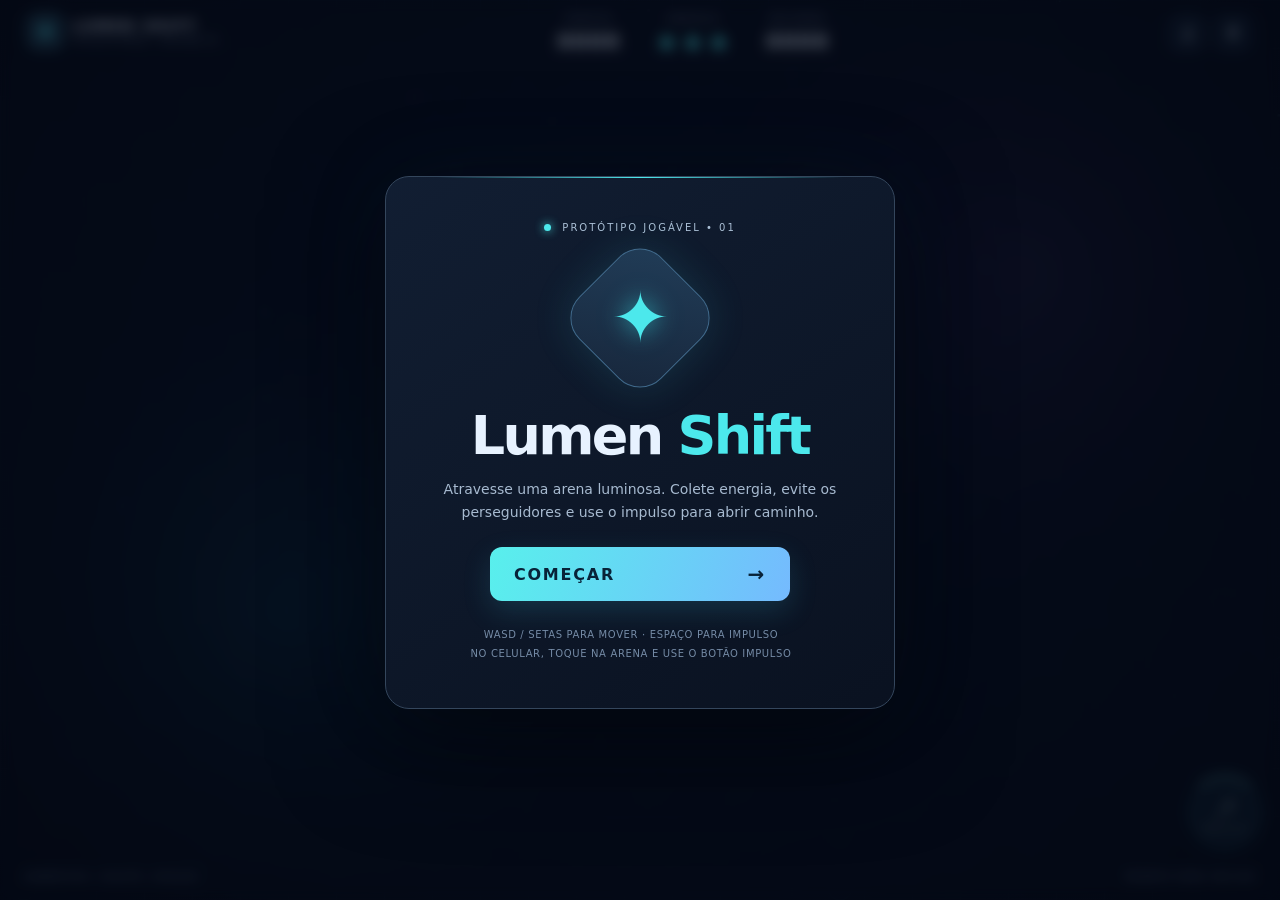
<file: demo/index.html>
<!doctype html>
<html lang="pt-BR">
<head>
  <meta charset="utf-8">
  <meta name="viewport" content="width=device-width, initial-scale=1, viewport-fit=cover">
  <meta name="theme-color" content="#080d1a">
  <meta name="description" content="Lumen Shift: jogo arcade ultraleve em HTML5 do PocketForge.">
  <title>Lumen Shift — PocketForge</title>
  <link rel="stylesheet" href="style.css">
</head>
<body>
  <main id="app" aria-label="Jogo Lumen Shift">
    <canvas id="game" aria-label="Arena do jogo"></canvas>
    <div class="vignette" aria-hidden="true"></div>
    <header class="topbar">
      <div class="branding"><span class="brand-mark">✦</span><div><strong>LUMEN SHIFT</strong><small>POCKETFORGE / ARCADE 01</small></div></div>
      <div class="stats" aria-live="polite">
        <div><small>PONTOS</small><strong id="score">0000</strong></div>
        <div><small>ENERGIA</small><strong id="energy">◆ ◆ ◆</strong></div>
        <div><small>RECORDE</small><strong id="best">0000</strong></div>
      </div>
      <div class="toolbar">
        <button type="button" id="mute" aria-label="Ativar ou desativar o áudio" title="Áudio">♫</button>
        <button type="button" id="pause" aria-label="Pausar ou continuar" title="Pausar">Ⅱ</button>
      </div>
    </header>
    <div id="centerOverlay" class="overlay active" role="dialog" aria-modal="true" aria-labelledby="overlayTitle">
      <div class="panel">
        <div class="eyebrow"><span class="dot"></span> PROTÓTIPO JOGÁVEL • 01</div>
        <div class="emblem" aria-hidden="true"><div class="emblem-inner">✦</div></div>
        <h1 id="overlayTitle">Lumen <em>Shift</em></h1>
        <p id="overlayDescription">Atravesse uma arena luminosa. Colete energia, evite os perseguidores e use o impulso para abrir caminho.</p>
        <button type="button" class="primary" id="primaryButton">COMEÇAR <span>→</span></button>
        <p class="instructions">WASD / SETAS PARA MOVER · ESPAÇO PARA IMPULSO<br>NO CELULAR, TOQUE NA ARENA E USE O BOTÃO IMPULSO</p>
      </div>
    </div>
    <div class="bottombar" aria-hidden="true"><span>SOBREVIVA. COLETE. EVOLUA.</span><span id="status">PRONTO PARA INICIAR</span></div>
    <button type="button" id="dash" class="dash" aria-label="Usar impulso" disabled><span>↗</span><small>IMPULSO</small><span class="cooldown" id="cooldown"></span></button>
  </main>
  <script src="engine/compact.js" defer></script>
  <script src="engine/tilepack.js" defer></script>
  <script src="engine/state.js" defer></script>
  <script src="engine/audio.js" defer></script>
  <script src="game.js" defer></script>
</body>
</html>
</file>
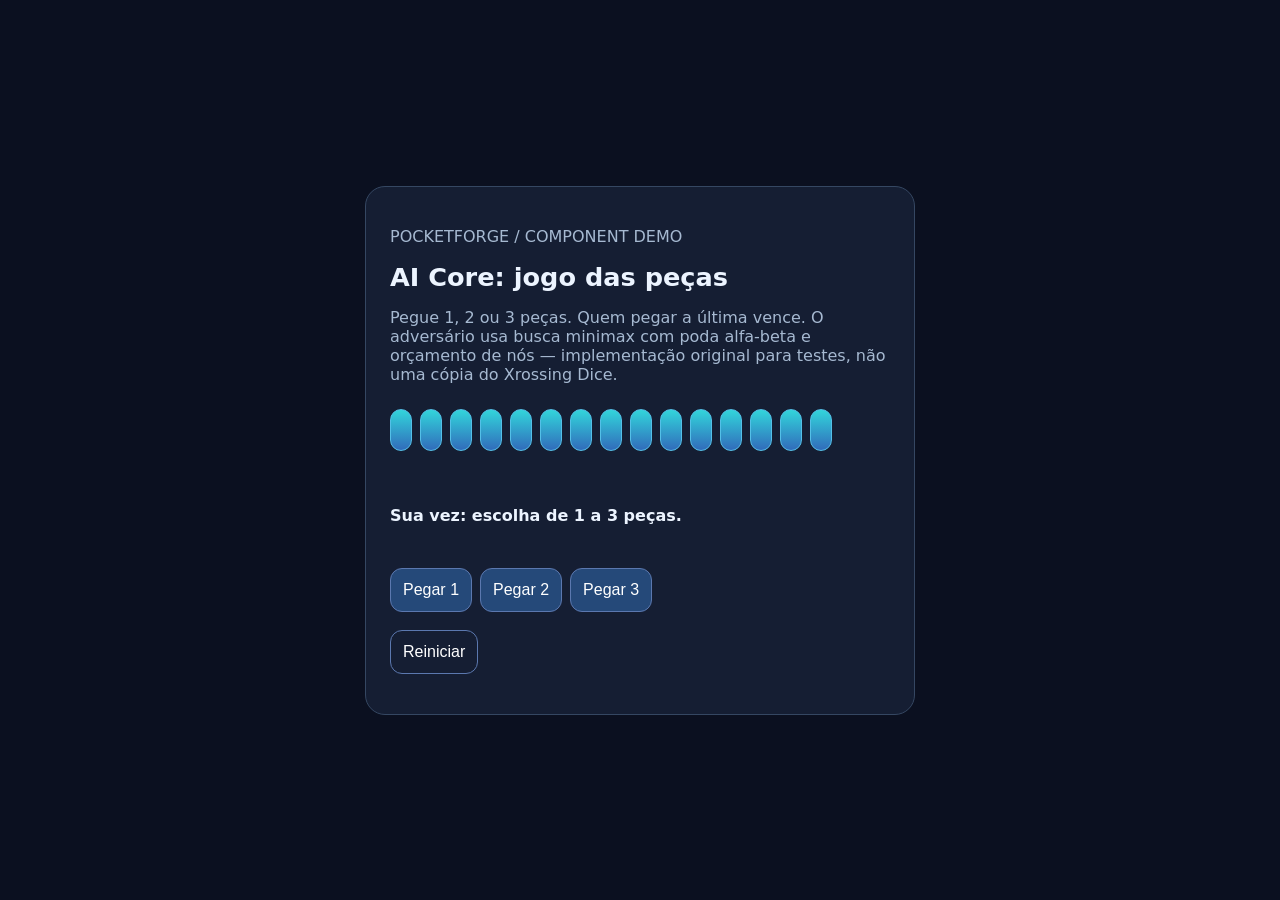
<file: demo/ai-lab.html>
<!doctype html>
<html lang="pt-BR">
<head><meta charset="utf-8"><meta name="viewport" content="width=device-width, initial-scale=1"><title>PocketForge · AI Core Demo</title>
<style>
:root{color-scheme:dark;font:16px system-ui,Arial;background:#0b1020;color:#ecf4ff}
body{margin:0;min-height:100vh;display:grid;place-items:center;padding:16px;box-sizing:border-box}
main{width:min(550px,100%);background:#151e33;border:1px solid #354762;border-radius:20px;padding:24px;box-sizing:border-box}
h1{font-size:1.6rem;margin:.2em 0}.muted{color:#a6b9d1}#piles{display:flex;flex-wrap:wrap;gap:8px;min-height:72px;margin:25px 0}
#piles span{display:block;width:20px;height:40px;border:1px solid #54bfe7;border-radius:12px;background:linear-gradient(#32d5db,#316cbb)}
button{cursor:pointer;border:1px solid #5b78af;border-radius:12px;padding:12px;background:#254979;color:white;font-size:1rem}
button:disabled{opacity:.35;cursor:default}#controls{display:flex;gap:8px;flex-wrap:wrap}
#reset{background:transparent;margin-top:18px}#turn{font-weight:700;min-height:46px}
</style></head>
<body>
<main><p class="muted">POCKETFORGE / COMPONENT DEMO</p><h1>AI Core: jogo das peças</h1>
<p class="muted">Pegue 1, 2 ou 3 peças. Quem pegar a última vence. O adversário usa busca minimax com poda alfa-beta e orçamento de nós — implementação original para testes, não uma cópia do Xrossing Dice.</p>
<div id="piles" role="img" aria-label="Peças restantes"></div>
<p id="turn" aria-live="polite"></p>
<div id="controls"><button data-take="1">Pegar 1</button><button data-take="2">Pegar 2</button><button data-take="3">Pegar 3</button></div>
<button id="reset">Reiniciar</button><p class="muted" id="stats" aria-live="polite"></p>
</main>
<script src="engine/ai.js"></script>
<script>
"use strict";
(()=>{
 const pieces=document.getElementById("piles"),turn=document.getElementById("turn"),stats=document.getElementById("stats");
 const buttons=[...document.querySelectorAll("[data-take]")],state={remaining:15,playerTurn:true};
 function show(){
   pieces.replaceChildren(...Array.from({length:state.remaining},()=>document.createElement("span")));
   pieces.setAttribute("aria-label",state.remaining+" peças restantes");
   buttons.forEach(b=>b.disabled=!state.playerTurn||state.remaining===0||+b.dataset.take>state.remaining);
   if(state.remaining===0)turn.textContent=state.playerTurn?"Você perdeu.":"Você venceu!";
   else turn.textContent=state.playerTurn?"Sua vez: escolha de 1 a 3 peças.":"IA pensando...";
 }
 function cpu(){
   if(state.remaining===0)return;
   const search=window.PocketForgeAI.searchBestMove({
     state,depth:12,maxNodes:50000,maximizing:true,
     legalMoves:s=>Array.from({length:Math.min(3,s.remaining)},(_,i)=>i+1),
     applyMove:(s,n,isMax)=>{const undo={remaining:s.remaining,playerTurn:s.playerTurn};s.remaining-=n;s.playerTurn=!s.playerTurn;return undo;},
     undoMove:(s,n,isMax,old)=>{s.remaining=old.remaining;s.playerTurn=old.playerTurn;},
     isTerminal:s=>s.remaining===0,
     evaluate:s=>s.remaining===0?(s.playerTurn?100:-100):0
   });
   // At leaf, playerTurn means next to move; last mover wins.
   // max side represents CPU (playerTurn=false at root); the evaluation
   // uses parity of playerTurn only, keeping roles consistent recursively.
   const step=search.move||1;
   state.remaining-=Math.min(step,state.remaining);state.playerTurn=true;
   stats.textContent="IA: "+step+" peça(s) · "+search.nodes+" nós · "+search.prunes+" podas";
   show();
 }
 for(const b of buttons)b.addEventListener("click",()=>{
   const take=+b.dataset.take;if(!state.playerTurn||take>state.remaining)return;
   state.remaining-=take;state.playerTurn=false;
   if(state.remaining===0){show();return;}
   show();cpu();
 });
 document.getElementById("reset").addEventListener("click",()=>{
   state.remaining=15;state.playerTurn=true;stats.textContent="";show();
 });
 show();
})();
</script>
</body></html>
</file>
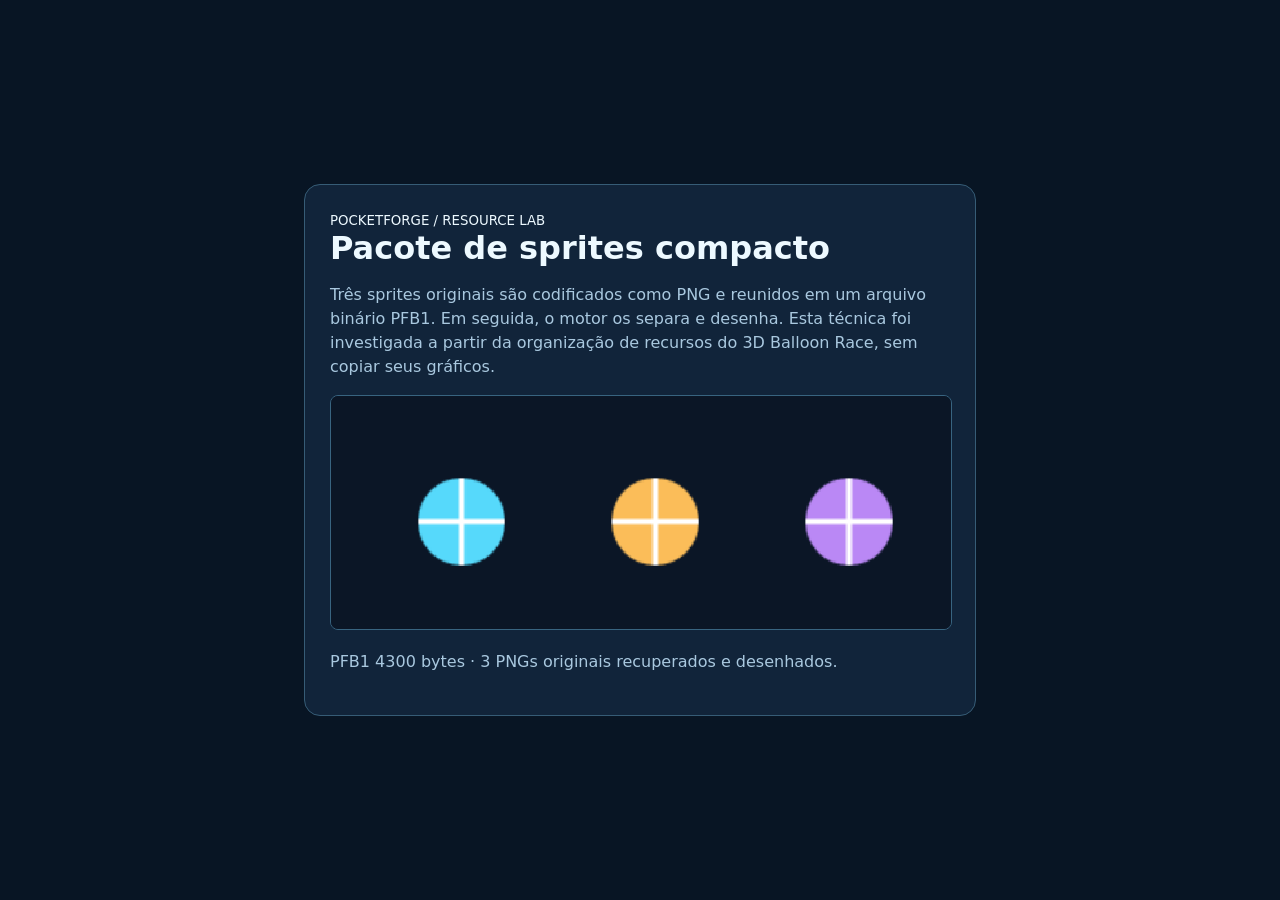
<file: demo/assets-lab.html>
<!doctype html>
<html lang="pt-BR"><head><meta charset="utf-8"><meta name="viewport" content="width=device-width,initial-scale=1"><title>PocketForge · Asset Pack Lab</title>
<style>:root{font:16px system-ui;color-scheme:dark;background:#081524;color:#edf9ff}
body{margin:0;min-height:100vh;display:grid;place-items:center;padding:20px;box-sizing:border-box}
main{width:min(620px,100%);background:#11243a;border:1px solid #365c76;padding:25px;border-radius:16px}
h1{margin:0 0 12px}p{color:#a9c8df;line-height:1.5}
canvas{width:100%;height:auto;image-rendering:pixelated;border:1px solid #386480;border-radius:8px}
</style></head><body><main><small>POCKETFORGE / RESOURCE LAB</small>
<h1>Pacote de sprites compacto</h1>
<p>Três sprites originais são codificados como PNG e reunidos em um arquivo binário PFB1. Em seguida, o motor os separa e desenha. Esta técnica foi investigada a partir da organização de recursos do 3D Balloon Race, sem copiar seus gráficos.</p>
<canvas id="stage" width="480" height="180"></canvas><p id="stats" role="status">Gerando recursos...</p>
<script src="engine/assets.js"></script>
<script>
"use strict";
(async()=>{
 const P=window.PocketForgeAssets,stage=document.getElementById("stage"),ctx=stage.getContext("2d");
 const sprites=[];
 for(let i=0;i<3;i++){
  const tmp=document.createElement("canvas");tmp.width=64;tmp.height=64;
  const c=tmp.getContext("2d");c.clearRect(0,0,64,64);
  const colors=["#56d9fb","#fbbd59","#ba88f5"];
  c.fillStyle=colors[i];c.beginPath();c.arc(32,32,24,0,Math.PI*2);c.fill();
  c.strokeStyle="#ffffff";c.lineWidth=3;
  c.beginPath();c.moveTo(32,8);c.lineTo(32,56);c.moveTo(8,32);c.lineTo(56,32);c.stroke();
  const blob=await new Promise(resolve=>tmp.toBlob(resolve,"image/png"));
  if(!blob)throw new Error("PNG encoding unsupported");
  sprites.push({type:"png",data:new Uint8Array(await blob.arrayBuffer())});
 }
 const packed=P.encode(sprites),unpacked=P.decode(packed);
 ctx.fillStyle="#0b1626";ctx.fillRect(0,0,480,180);
 for(let i=0;i<unpacked.length;i++){
  const resource=new Blob([unpacked[i].data],{type:"image/png"});
  const bitmap=await createImageBitmap(resource);
  ctx.drawImage(bitmap,56+i*150,52,90,90);bitmap.close();
 }
 document.getElementById("stats").textContent="PFB1 "+packed.byteLength+" bytes · "+unpacked.length+" PNGs originais recuperados e desenhados.";
})().catch(err=>{document.getElementById("stats").textContent="Erro: "+err.message;throw err;});
</script></main></body></html>
</file>
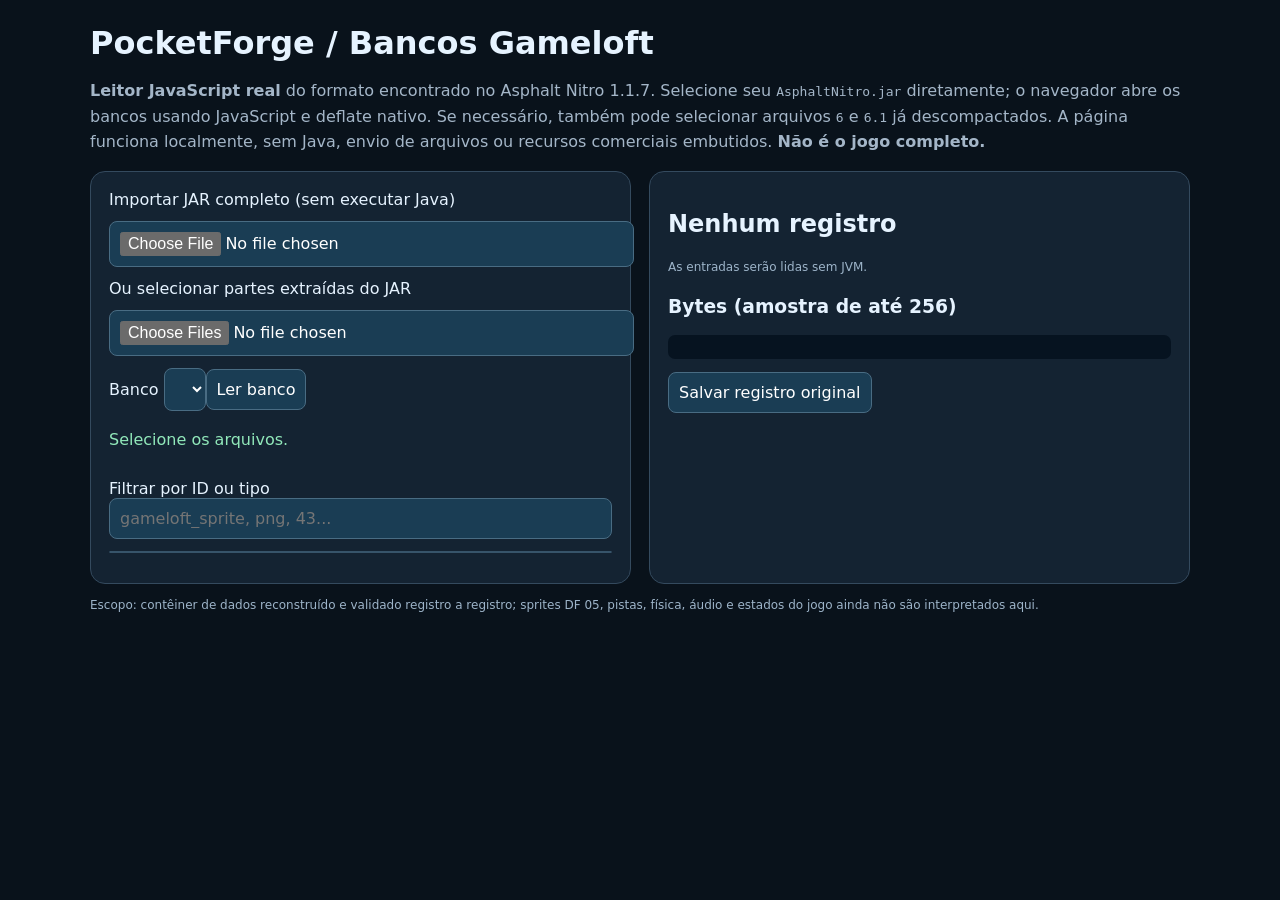
<file: demo/gameloft-bank-lab.html>
<!doctype html><html lang="pt-BR"><head><meta charset="utf-8"><meta name="viewport" content="width=device-width,initial-scale=1">
<title>PocketForge · Banco Gameloft em JS</title>
<style>:root{color-scheme:dark;font-family:system-ui;background:#09121b;color:#e6f3ff}body{margin:0 auto;padding:24px;max-width:1100px}h1{margin:0}p{color:#a4b6c8;line-height:1.6}main{display:grid;grid-template-columns:1fr 1fr;gap:18px}.pane{border:1px solid #344a5e;border-radius:15px;padding:18px;background:#142332}.btn,input,select,button{font:inherit}button,input,select{padding:10px;border:1px solid #496c83;border-radius:8px;background:#1a3d54;color:white}button{cursor:pointer}input[type=search]{width:100%}input[type=file]{width:100%;margin:12px 0}.entries{max-height:450px;overflow:auto;margin:12px 0;border:1px solid #37546a;border-radius:7px}.entries button{display:block;width:100%;border-radius:0;text-align:left;border:0;border-bottom:1px solid #31475a;font-size:13px}.entries button:hover,.entries button[aria-pressed=true]{background:#286080}pre{background:#061320;padding:12px;border-radius:7px;white-space:pre-wrap;overflow-wrap:anywhere;max-height:340px;overflow:auto}img{max-width:100%;image-rendering:pixelated;border:1px solid #526981}.muted{font-size:12px;color:#9db4c9}#status{min-height:36px;color:#91e8ba}@media(max-width:650px){main{grid-template-columns:1fr}body{padding:12px}}</style></head>
<body><h1>PocketForge / Bancos Gameloft</h1><p><strong>Leitor JavaScript real</strong> do formato encontrado no Asphalt Nitro 1.1.7. Selecione seu <code>AsphaltNitro.jar</code> diretamente; o navegador abre os bancos usando JavaScript e deflate nativo. Se necessário, também pode selecionar arquivos <code>6</code> e <code>6.1</code> já descompactados. A página funciona localmente, sem Java, envio de arquivos ou recursos comerciais embutidos. <strong>Não é o jogo completo.</strong></p>
<main><section class="pane"><label>Importar JAR completo (sem executar Java)<input id="jar" type="file" accept=".jar,.zip"></label><label>Ou selecionar partes extraídas do JAR<input id="files" type="file" multiple></label><label>Banco <select id="bank"></select></label><button id="load">Ler banco</button><p id="status" role="status">Selecione os arquivos.</p><label>Filtrar por ID ou tipo<input id="search" type="search" placeholder="gameloft_sprite, png, 43..."></label><p class="muted" id="summary"></p><div class="entries" id="entries"></div></section>
<section class="pane"><h2 id="title">Nenhum registro</h2><p id="meta" class="muted">As entradas serão lidas sem JVM.</p><div id="preview"></div><h3>Bytes (amostra de até 256)</h3><pre id="hex"></pre><button id="save" disabled>Salvar registro original</button></section></main>
<p class="muted">Escopo: contêiner de dados reconstruído e validado registro a registro; sprites DF 05, pistas, física, áudio e estados do jogo ainda não são interpretados aqui.</p>
<script src="engine/gameloft-banks.js"></script><script src="engine/zip-jar.js"></script>
<script>(()=>{"use strict";
const $=id=>document.getElementById(id);let files=new Map(),jar=null,records=[],selected=null,prevURL=null;
function err(msg){$('status').textContent=msg;}
function show(){const filter=$('search').value.trim().toLowerCase(),matched=records.filter(r=>String(r.index).includes(filter)||r.type.includes(filter));
 $('summary').textContent=matched.length+' correspondências · '+records.length+' entradas no banco';
 $('entries').replaceChildren(...matched.slice(0,700).map(r=>{const b=document.createElement('button');b.textContent='#'+r.index+'  ·  '+r.type+'  ·  '+r.data.length+' bytes';b.setAttribute('aria-pressed',selected===r);b.onclick=()=>select(r);return b;}));
}
function select(r){selected=r;$('title').textContent='Registro #'+r.index;$('meta').textContent='Parte '+r.part+' · '+r.type+' · tag '+r.tag+' · bytes ['+r.begin+','+r.end+')';
 $('hex').textContent=Array.from(r.data.subarray(0,256),n=>n.toString(16).padStart(2,'0')).join(' ');$('save').disabled=false;
 if(prevURL)URL.revokeObjectURL(prevURL);$('preview').replaceChildren();
 if(r.type==='png'){const start=r.tag<=2?1:0;prevURL=URL.createObjectURL(new Blob([r.data.subarray(start)],{type:'image/png'}));const im=new Image();im.alt='PNG local extraído';im.src=prevURL;$('preview').append(im);}
 show();
}
$('jar').onchange=async e=>{try{const f=e.target.files[0];if(!f)return;jar=window.PocketForgeJarReader.readZIP(await f.arrayBuffer());files.clear();const bases=jar.names.filter(x=>/^(?:[0-9]+|EN|dataIGPSprites)$/.test(x)).sort((a,b)=>a.localeCompare(b,undefined,{numeric:true}));$('bank').replaceChildren(...bases.map(name=>{const o=document.createElement('option');o.value=name;o.textContent=name;return o;}));err('JAR carregado: '+jar.names.length+' entradas ZIP, '+bases.length+' bancos.');}catch(ex){jar=null;err(ex.name+': '+ex.message);}};
$('files').onchange=e=>{jar=null;files=new Map([...e.target.files].map(f=>[f.name,f]));const bases=[...files.keys()].filter(x=>!x.includes('.')).sort((a,b)=>a.localeCompare(b));$('bank').replaceChildren(...bases.map(name=>{const o=document.createElement('option');o.value=name;o.textContent=name;return o;}));err(files.size+' arquivos selecionados.');};
$('load').onclick=async()=>{const base=$('bank').value,mainFile=files.get(base);if(!jar&&!mainFile){err('Selecione um JAR ou banco base.');return;}
 try{const main=jar?await jar.get(base):new Uint8Array(await mainFile.arrayBuffer()),parts={};for(let i=1;i<main[2];i++){if(jar)parts[i]=await jar.get(base+'.'+i);else{const file=files.get(base+'.'+i);if(!file)throw Error('Parte ausente: '+base+'.'+i);parts[i]=new Uint8Array(await file.arrayBuffer());}}
 records=window.PocketForgeGameloftBanks.parse(main,parts);selected=null;err(records.length+' registros verificados; nenhum arquivo foi modificado.');$('title').textContent='Banco '+base;$('save').disabled=true;$('hex').textContent='';$('preview').replaceChildren();show();}
 catch(e){records=[];show();err(e.name+': '+e.message);}
};
$('search').oninput=show;
$('save').onclick=()=>{if(!selected)return;const u=URL.createObjectURL(new Blob([selected.data],{type:'application/octet-stream'})),a=document.createElement('a');a.href=u;a.download='record_'+selected.index+'.bin';a.click();setTimeout(()=>URL.revokeObjectURL(u),5000);};
})();</script></body></html>
</file>
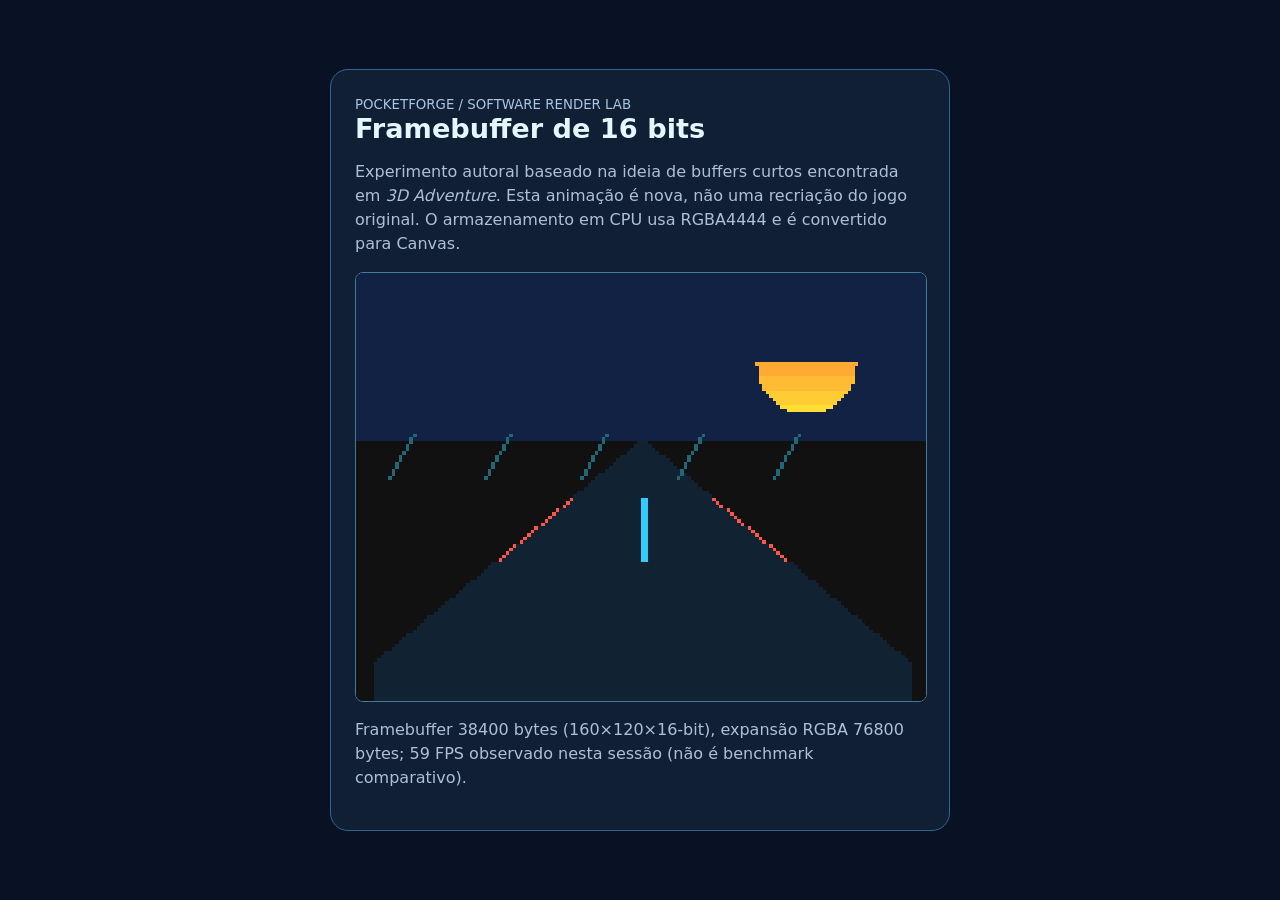
<file: demo/pixel-lab.html>
<!doctype html>
<html lang="pt-BR">
<head><meta charset="utf-8"><meta name="viewport" content="width=device-width,initial-scale=1">
<title>PocketForge — Pixel Buffer Lab</title>
<style>
:root{color-scheme:dark;font:16px system-ui;background:#081224;color:#e4f7ff}
body{min-height:100vh;box-sizing:border-box;display:grid;place-items:center;margin:0;padding:18px}
main{max-width:620px;width:100%;box-sizing:border-box;border:1px solid #30668d;border-radius:18px;background:#111f35;padding:24px}
h1{font-size:1.7rem;margin:0 0 10px}p{line-height:1.5;color:#acc0d8}
canvas{display:block;max-width:100%;width:100%;aspect-ratio:4/3;border:1px solid #42799e;image-rendering:pixelated;border-radius:8px;background:black}
small{color:#a8c7e2}
</style>
</head><body><main>
<small>POCKETFORGE / SOFTWARE RENDER LAB</small>
<h1>Framebuffer de 16 bits</h1>
<p>Experimento autoral baseado na ideia de buffers curtos encontrada em <em>3D Adventure</em>. Esta animação é nova, não uma recriação do jogo original. O armazenamento em CPU usa RGBA4444 e é convertido para Canvas.</p>
<canvas id="lab" width="160" height="120" aria-label="Demonstração de paisagem em perspectiva"></canvas>
<p id="info" aria-live="polite">Preparando renderizador...</p>
</main>
<script src="engine/pixels.js"></script>
<script>
"use strict";
(()=>{
 const P=window.PocketForgePixels,canvas=document.getElementById("lab");
 const ctx=canvas.getContext("2d",{alpha:false}),surface=P.createSurface(160,120);
 const info=document.getElementById("info");
 let frames=0,start=performance.now();
 function frame(t){
   const tick=t*.0004, W=160,H=120,horizon=47;
   const sky=P.pack(10,30,65,255),ground=P.pack(12,23,24,255),light=P.pack(59,207,255,255);
   surface.clear(sky);surface.rect(0,horizon,W,H-horizon,ground);
   const sunX=120+Math.round(Math.sin(tick)*15);
   for(let y=0;y<14;y++){
     let xrad=Math.floor(Math.sqrt(Math.max(0,14*14-y*y)));
     surface.rect(sunX-xrad,25+y,2*xrad+1,1,P.pack(255,165+Math.round(y*4),55,255));
   }
   for(let y=horizon;y<H;y++){
     const dy=y-horizon+1,half=Math.min(75,Math.floor(1.2*dy));
     const xL=Math.floor(W/2-half),xR=Math.floor(W/2+half);
     const road=(Math.floor((500/dy+tick*35)/15)%2===0);
     surface.rect(xL,y,xR-xL+1,1,P.pack(22,36,52,255));
     if(road && dy>12){
       surface.rect(Math.floor(W/2),y,1+dy/80,1,light);
       surface.set(xL,y,P.pack(255,80,70,255));
       surface.set(xR,y,P.pack(255,80,70,255));
     }
   }
   for(let i=0;i<6;i++){
     const base=4+i*27-Math.floor(tick*35)%27;
     surface.line(base,horizon-2,base-7,horizon+10,P.pack(35,95,119,255));
   }
   surface.flush(ctx);
   frames++;
   if(frames%30===0){
     const fps=Math.round(frames*1000/(performance.now()-start));
     info.textContent="Framebuffer "+surface.pixels.byteLength+" bytes (160×120×16-bit), expansão RGBA "+(W*H*4)+" bytes; "+fps+" FPS observado nesta sessão (não é benchmark comparativo).";
   }
   requestAnimationFrame(frame);
 }
 requestAnimationFrame(frame);
})();
</script>
</body></html>
</file>
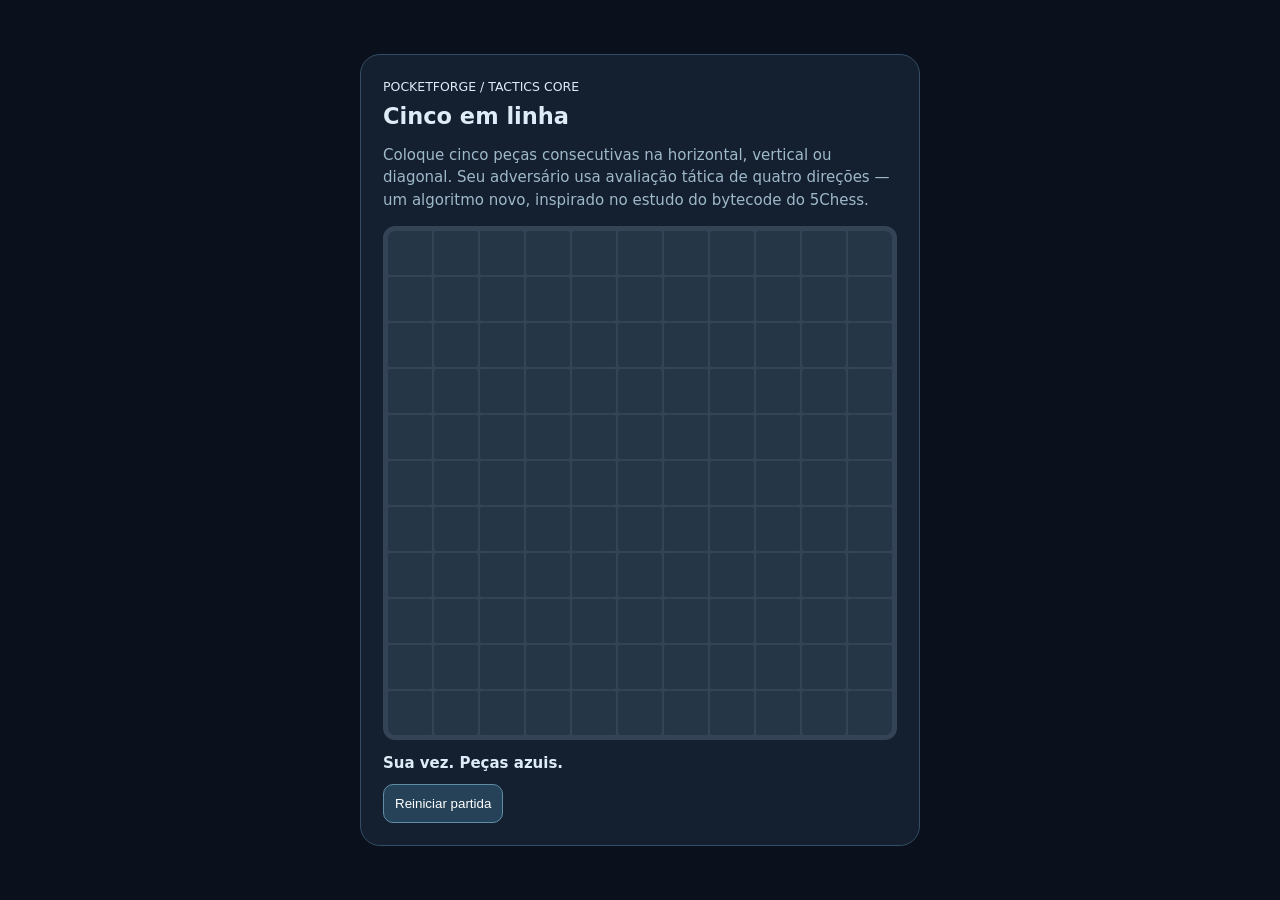
<file: demo/tactics-lab.html>
<!doctype html>
<html lang="pt-BR"><head><meta charset="utf-8"><meta name="viewport" content="width=device-width,initial-scale=1">
<title>PocketForge — Tactics Lab</title>
<style>
:root{font:15px system-ui; color-scheme:dark;background:#0a101c;color:#ddecf7}
*{box-sizing:border-box}body{margin:0;min-height:100vh;display:grid;place-items:center;padding:16px}
main{background:#141f30;border:1px solid #344e65;border-radius:20px;padding:22px;width:min(560px,100%)}
h1{margin:8px 0;font-size:1.5rem}p{color:#9eb9c9;line-height:1.5}
#board{display:grid;grid-template-columns:repeat(11,minmax(0,1fr));gap:2px;background:#344456;border:5px solid #344456;border-radius:12px;overflow:hidden;aspect-ratio:1}
.cell{border:0;border-radius:2px;background:#253746;padding:0;display:grid;place-items:center;min-width:0;cursor:pointer}
.cell:focus-visible{outline:3px solid #75dfff;outline-offset:-3px}
.cell span{width:70%;height:70%;border-radius:50%}
.cell.you span{background:#75dfff;box-shadow:0 0 8px #75dfff}
.cell.cpu span{background:#ffb85f;box-shadow:0 0 7px #ffb85f}
.cell.last{background:#3b5562}
#message{font-weight:700;margin-top:14px;min-height:22px}
#reset{border:1px solid #5f8da5;background:#254258;border-radius:10px;color:white;padding:11px;margin-top:8px}
</style></head><body><main><small>POCKETFORGE / TACTICS CORE</small>
<h1>Cinco em linha</h1><p>Coloque cinco peças consecutivas na horizontal, vertical ou diagonal. Seu adversário usa avaliação tática de quatro direções — um algoritmo novo, inspirado no estudo do bytecode do 5Chess.</p>
<div id="board" aria-label="Tabuleiro de onze por onze"></div>
<div id="message" role="status">Sua vez. Peças azuis.</div>
<button id="reset">Reiniciar partida</button>
<script src="engine/tactics.js"></script>
<script>
"use strict";
(()=>{
 const T=window.PocketForgeTactics,el=document.getElementById("board"),message=document.getElementById("message");
 let board,turn=1,ended=false;
 const buttons=[];
 for(let y=0;y<11;y++)for(let x=0;x<11;x++){
  const b=document.createElement("button");b.type="button";b.className="cell";
  b.setAttribute("aria-label","Linha "+(y+1)+", coluna "+(x+1));
  b.dataset.x=x;b.dataset.y=y;b.append(document.createElement("span"));
  b.onclick=()=>human(x,y);el.append(b);buttons.push(b);
 }
 function render(last){
  for(let k=0;k<buttons.length;k++){
   const b=buttons[k],value=board.cells[k];
   b.className="cell"+(value===1?" you":value===2?" cpu":"")+(last===k?" last":"");
   b.disabled=ended||turn!==1||value!==0;
  }
 }
 function reset(){
  board=T.makeBoard(11);turn=1;ended=false;message.textContent="Sua vez. Peças azuis.";render();
 }
 function human(x,y){
  if(ended||turn!==1||!T.place(board,x,y,1))return;
  if(T.winAt(board,x,y,1)){ended=true;message.textContent="Você venceu!";render(y*11+x);return;}
  turn=2;message.textContent="Computador calculando...";render(y*11+x);
  setTimeout(cpu,50);
 }
 function cpu(){
  if(ended||turn!==2)return;
  const move=T.chooseMove(board,2);
  if(!move){ended=true;message.textContent="Empate!";render();return;}
  T.place(board,move.x,move.y,2);
  if(T.winAt(board,move.x,move.y,2)){ended=true;message.textContent="Computador venceu.";render(move.y*11+move.x);return;}
  turn=1;message.textContent="Sua vez. A IA jogou: "+move.reason+".";render(move.y*11+move.x);
 }
 document.getElementById("reset").onclick=reset;reset();
})();
</script></main></body></html>
</file>
<file: demo/style.css>
:root{color-scheme:dark;--ink:#e7f2ff;--muted:#7c92ae;--bg:#080d1a;--line:#25354c;--cyan:#4ce8ec;--pink:#fa6fb5;--purple:#9986fc;font-family:Inter,"Segoe UI",system-ui,sans-serif}*{box-sizing:border-box}html,body{width:100%;height:100%;margin:0;overflow:hidden;background:var(--bg);color:var(--ink)}button{font:inherit;cursor:pointer;-webkit-tap-highlight-color:transparent}button:focus-visible{outline:2px solid var(--cyan);outline-offset:4px}#app{position:relative;width:100%;height:100dvh;min-height:320px;isolation:isolate;overflow:hidden;background:radial-gradient(circle at 60% 40%,#172542,#070c18 70%);touch-action:none}#game{position:absolute;width:100%;height:100%;display:block;touch-action:none}.vignette{position:absolute;inset:0;pointer-events:none;background:radial-gradient(ellipse 75% 80% at 50% 45%,transparent 25%,rgba(2,5,13,.72));z-index:1}.topbar{position:absolute;inset:0 0 auto;z-index:3;padding:clamp(12px,3vw,28px);padding-top:max(14px,env(safe-area-inset-top));display:flex;align-items:flex-start;justify-content:space-between;gap:14px;pointer-events:none}.topbar button{pointer-events:auto}.branding{display:flex;align-items:center;gap:10px;min-width:160px}.brand-mark{width:35px;height:35px;display:grid;place-items:center;border:1px solid #408f9f;border-radius:9px;background:#1b3547;color:var(--cyan);font-size:24px}.branding strong{display:block;font-size:13px;letter-spacing:.18em}.branding small{display:block;color:var(--muted);font-size:8px;letter-spacing:.18em;margin-top:3px}.stats{display:flex;gap:clamp(12px,3vw,40px);text-align:center}.stats small{display:block;color:var(--muted);font-size:9px;letter-spacing:.19em;margin-bottom:5px}.stats strong{font-size:clamp(12px,1.6vw,20px);letter-spacing:.09em;font-variant-numeric:tabular-nums}#energy{color:var(--cyan);white-space:nowrap}.toolbar{display:flex;gap:8px}.toolbar button{width:38px;height:38px;border:1px solid var(--line);border-radius:11px;background:#0d192bcc;color:var(--ink);font-size:17px}.toolbar button:hover{border-color:var(--cyan)}.overlay{position:absolute;inset:0;z-index:4;display:none;align-items:center;justify-content:center;padding:22px;background:rgba(4,10,21,.58);backdrop-filter:blur(7px)}.overlay.active{display:flex}.panel{width:min(510px,100%);padding:clamp(24px,5vw,45px);text-align:center;border:1px solid #34465c;border-radius:24px;background:linear-gradient(145deg,rgba(18,31,52,.97),rgba(10,18,33,.98));box-shadow:0 26px 110px #0009,0 0 90px #22538a1a;position:relative;overflow:hidden}.panel:before{content:"";position:absolute;left:10%;right:10%;height:1px;top:0;background:linear-gradient(90deg,transparent,var(--cyan),transparent)}.eyebrow{font-size:10px;letter-spacing:.2em;color:#abc0d6}.dot{display:inline-block;background:var(--cyan);border-radius:50%;width:7px;height:7px;margin-right:6px;box-shadow:0 0 10px var(--cyan)}.emblem{width:116px;height:116px;border:1px solid #416b8d;border-radius:30px;transform:rotate(45deg);margin:27px auto 32px;display:grid;place-items:center;background:linear-gradient(145deg,#213d58,#17263b);box-shadow:0 0 40px #3cc6db28}.emblem-inner{transform:rotate(-45deg);font-size:70px;color:var(--cyan);text-shadow:0 0 25px #39dce3a6}.panel h1{font-size:clamp(32px,7vw,54px);letter-spacing:-.05em;margin:0 0 14px;line-height:1.05}.panel h1 em{font-style:normal;color:var(--cyan)}.panel p{color:#a7bad0;line-height:1.6;font-size:14px;margin:0 auto 24px;max-width:400px}.primary{width:min(300px,100%);background:linear-gradient(110deg,#58f0ec,#75bafe);border:0;color:#082238;border-radius:12px;padding:15px 24px;font-weight:900;letter-spacing:.11em;box-shadow:0 10px 28px #3abed92b;display:flex;justify-content:space-between;align-items:center;margin:auto;transition:transform .15s}.primary:hover{transform:translateY(-2px)}.primary span{font-size:20px}.panel .instructions{margin:24px 0 0;font-size:10px;line-height:1.9;letter-spacing:.065em;color:#758ba6}.bottombar{position:absolute;z-index:2;inset:auto 24px max(18px,env(safe-area-inset-bottom));display:flex;justify-content:space-between;gap:12px;font-size:9px;letter-spacing:.18em;color:#657f9f;pointer-events:none}.dash{position:absolute;z-index:3;right:max(20px,env(safe-area-inset-right));bottom:max(52px,calc(env(safe-area-inset-bottom) + 38px));width:82px;height:82px;border-radius:50%;border:1px solid #65cfe6;background:#17394dcc;color:#dcfaff;display:flex;flex-direction:column;align-items:center;justify-content:center;box-shadow:0 0 20px #38cbcf30}.dash>span:first-child{font-size:31px;line-height:1}.dash small{font-size:9px;letter-spacing:.1em}.dash:disabled{opacity:.38}.cooldown{position:absolute;inset:-4px;border:3px solid transparent;border-top-color:#91f6ec;border-radius:50%;pointer-events:none}.dash.cooling{border-color:#566781;background:#111e2e}.dash.cooling .cooldown{border-top-color:var(--pink)}@media(min-width:900px){.dash{width:70px;height:70px}.panel{margin-top:-15px}}@media(max-width:600px){.topbar{padding:12px 14px;flex-wrap:wrap}.branding{min-width:130px}.branding strong{font-size:11px}.branding small{font-size:7px}.stats{order:3;width:100%;justify-content:center;gap:26px;margin-top:0}.toolbar button{width:35px;height:35px}.panel{padding:24px 20px}.emblem{width:86px;height:86px;margin:19px auto 27px;border-radius:22px}.emblem-inner{font-size:54px}.panel p{font-size:13px}.panel .instructions{font-size:9px}.bottombar{font-size:8px;right:115px;line-height:1.5}.bottombar span:last-child{display:none}.dash{width:76px;height:76px}}@media(prefers-reduced-motion:reduce){.primary{transition:none}.overlay{backdrop-filter:none}}
</file>
